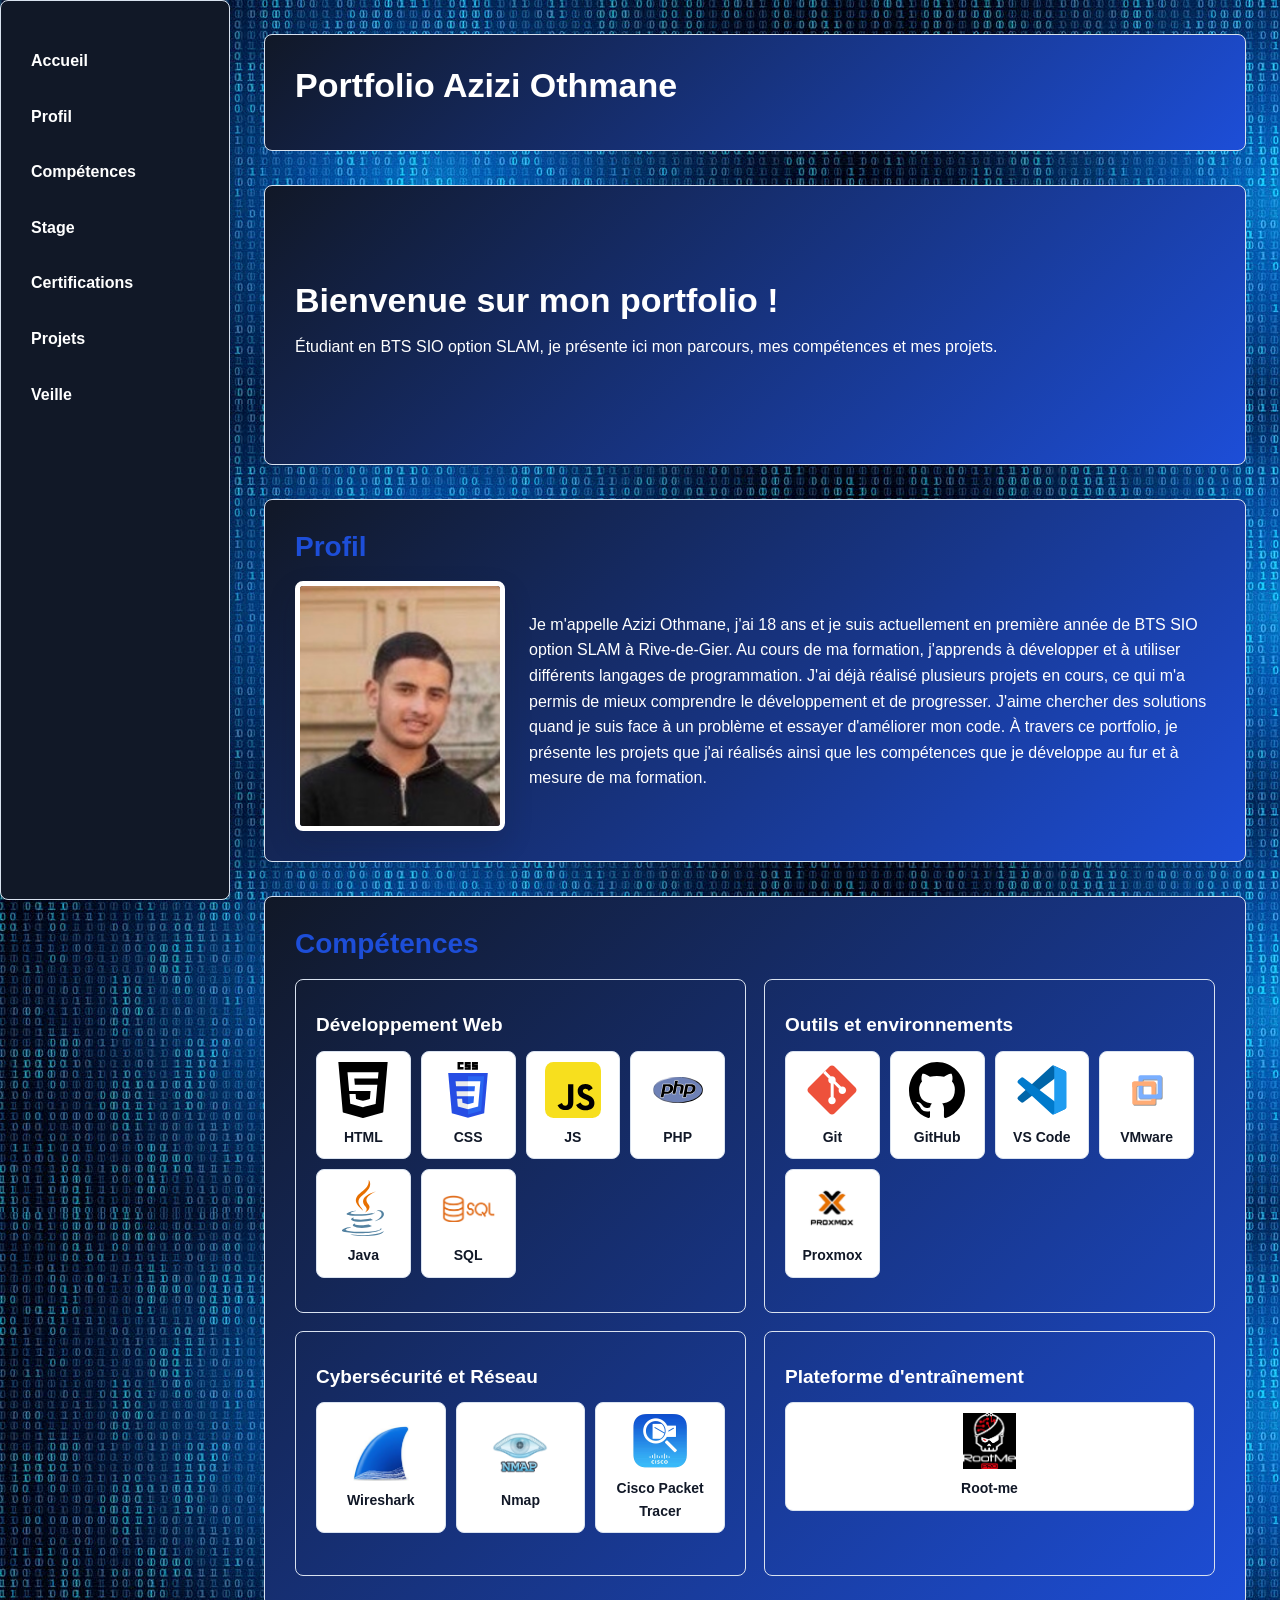
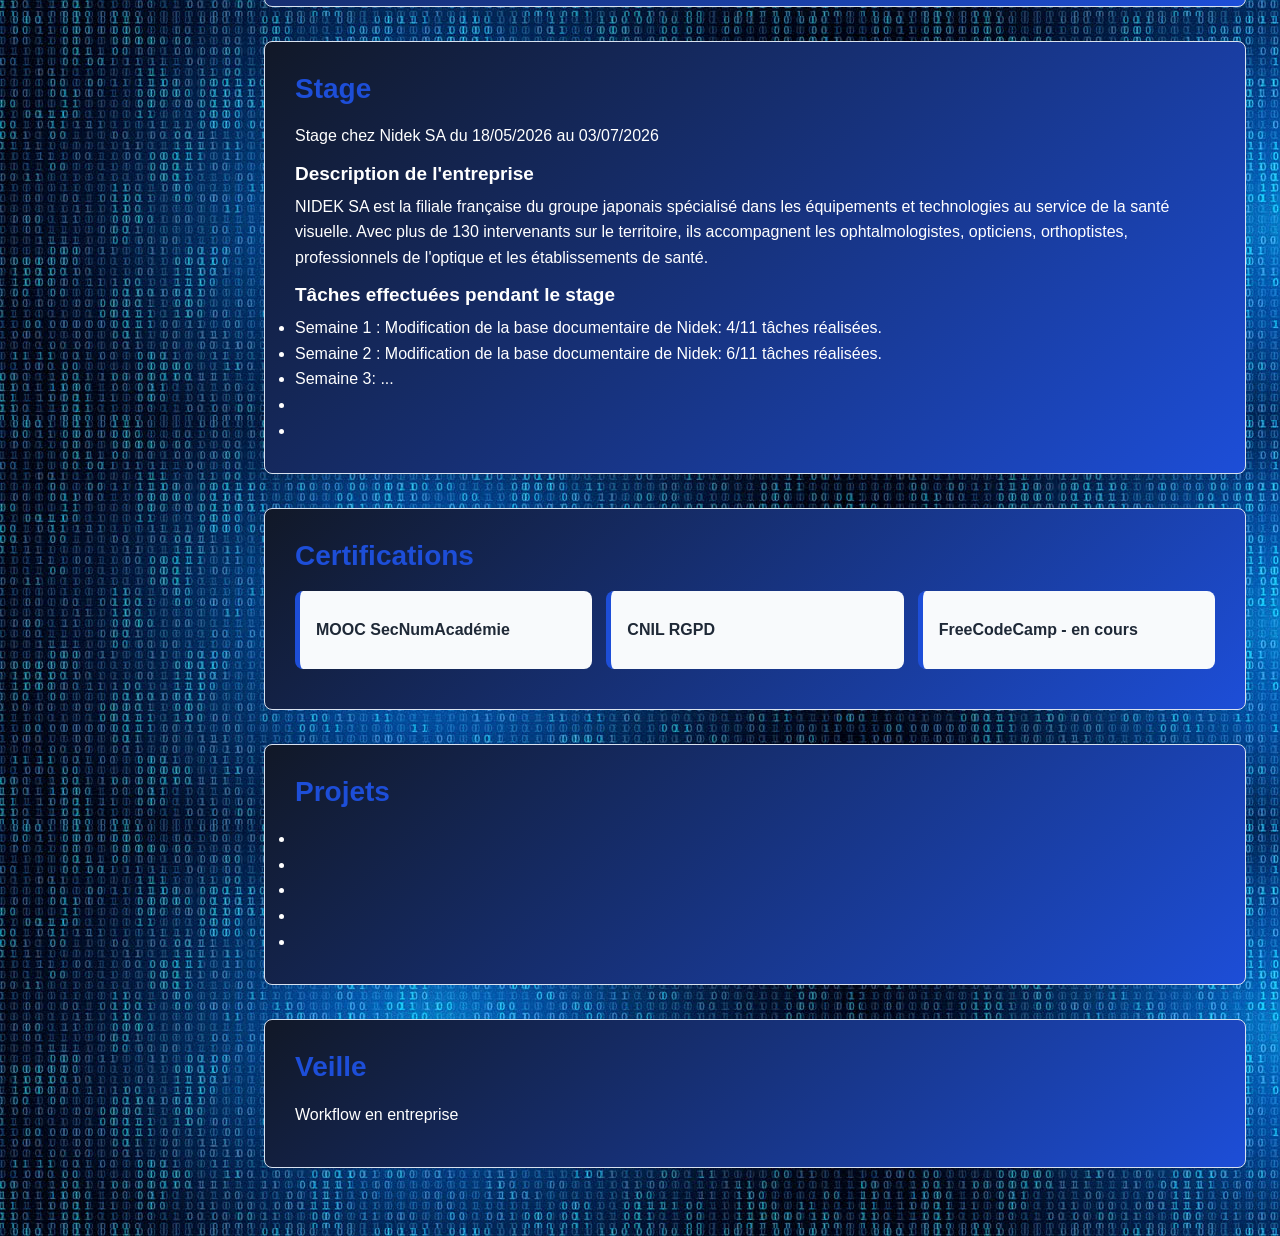
<file: index.html>
<!DOCTYPE html>
<html lang="fr">
<head>
    <meta charset="UTF-8">
    <meta name="viewport" content="width=device-width, initial-scale=1.0">
    <link href="Portfolio.css" rel="stylesheet">
    <title>Portfolio</title>
</head>
<body>
<button id="bouton-menu" aria-label="Ouvrir le menu">☰</button>

<section>
    
    
    <div id="titre">
        <h1>Portfolio Azizi Othmane</h1>
    </div>

    <div id="menu">
        <ul>
            <li><a href="#accueil">Accueil</a></li>
            <li><a href="#profil">Profil</a></li>
            <li><a href="#compétences">Compétences</a></li>
            <li><a href="#stage">Stage</a></li>
            <li><a href="#certifications">Certifications</a></li>
            <li><a href="#projets">Projets</a></li>
            <li><a href="#veille">Veille</a></li>
        </ul>
    </div>

    <div id="accueil">
        <h1>Bienvenue sur mon portfolio !</h1>
        <p>Étudiant en BTS SIO option SLAM, je présente ici mon parcours, mes compétences et mes projets.</p>
    </div>

    <div id="profil">
        <h2>Profil</h2>
        <div class="bloc-avec-image">
            <img class="image-profil" src="images/othmane.jpeg" alt="Photo de profil d'Othmane Azizi">
            <p>Je m'appelle Azizi Othmane, j'ai 18 ans et je suis actuellement en première année de BTS SIO option SLAM à Rive-de-Gier. Au cours de ma formation, j'apprends à développer et à utiliser différents langages de programmation. J'ai déjà réalisé plusieurs projets en cours, ce qui m'a permis de mieux comprendre le développement et de progresser. J'aime chercher des solutions quand je suis face à un problème et essayer d'améliorer mon code. À travers ce portfolio, je présente les projets que j'ai réalisés ainsi que les compétences que je développe au fur et à mesure de ma formation.</p>
        </div>
    </div>

    <div id="compétences">
        <h2>Compétences</h2>
        <div class="grille-compétences">
            <article class="carte-compétence">
                <h3>Développement Web</h3>
                <div class="liste-images-compétences">
                    <span><img src="images/html-5-logo-svgrepo-com.svg" alt="Logo HTML">HTML</span>
                    <span><img src="images/css-3-svgrepo-com.svg" alt="Logo CSS">CSS</span>
                    <span><img src="images/javascript-svgrepo-com.svg" alt="Logo JavaScript">JS</span>
                    <span><img src="images/php-logo-svgrepo-com.svg" alt="Logo PHP">PHP</span>
                    <span><img src="images/java-svgrepo-com.svg" alt="Logo Java">Java</span>
                    <span><img src="images/sql.png" alt="Logo SQL">SQL</span>
                </div>
            </article>

            <article class="carte-compétence">
                <h3>Outils et environnements</h3>
                <div class="liste-images-compétences">
                    <span><img src="images/git-svgrepo-com.svg" alt="Logo Git">Git</span>
                    <span><img src="images/github-142-svgrepo-com.svg" alt="Logo GitHub">GitHub</span>
                    <span><img src="images/vscode-svgrepo-com.svg" alt="Logo VS Code">VS Code</span>
                    <span><img src="images/software-vmware-workstation-svgrepo-com.svg" alt="Logo VMware">VMware</span>
                    <span><img src="images/Proxmox.png" alt="Logo Proxmox">Proxmox</span>
                </div>
            </article>

            <article class="carte-compétence">
                <h3>Cybersécurité et Réseau</h3>
                <div class="liste-images-compétences">
                    <span><img src="images/wireshark.jpg" alt="Logo Wireshark">Wireshark</span>
                    <span><img src="images/nmap.webp" alt="Logo Nmap">Nmap</span>
                    <span><img src="images/cisco.jpg" alt="Logo Cisco Packet Tracer">Cisco Packet Tracer</span>
                </div>
            </article>

            <article class="carte-compétence">
                <h3>Plateforme d'entraînement</h3>
                <div class="liste-images-compétences">
                    <span><img src="images/root-me.png" alt="Logo Root-me">Root-me</span>
                </div>
            </article>
        </div>
    </div>

    <div id="stage">
        <h2>Stage</h2>
        <p>Stage chez Nidek SA du 18/05/2026 au 03/07/2026</p>
        <h3>Description de l'entreprise</h3>
        <p>NIDEK SA est la filiale française du groupe japonais spécialisé dans les équipements et technologies au service de la santé visuelle. Avec plus de 130 intervenants sur le territoire, ils accompagnent les ophtalmologistes, opticiens, orthoptistes, professionnels de l'optique et les établissements de santé.</p>
        <h3>Tâches effectuées pendant le stage</h3>
        <ul>
            <li>Semaine 1 : Modification de la base documentaire de Nidek: 4/11 tâches réalisées.  </li>
            <li>Semaine 2 : Modification de la base documentaire de Nidek: 6/11 tâches réalisées.</li>
            <li>Semaine 3: ...</li>
            <li></li>
            <li></li>
            
        </ul>
    </div>

    <div id="certifications">
        <h2>Certifications</h2>
        <div class="liste-cartes">
            <p>MOOC SecNumAcadémie</p>
            <p>CNIL RGPD</p>
            <p>FreeCodeCamp - en cours</p>
        </div>
    </div>

    <div id="projets">
        <h2>Projets</h2>
        <ul>
            <li></li>
            <li></li>
            <li></li>
            <li></li>
            <li></li>
            
        </ul>
    </div>

    <div id="veille">
        <h2>Veille</h2>
        <p>Workflow en entreprise</p>
    </div>
</section>

<script src="Portfolio.js"></script>
</body>
</html>
</file>
<file: Portfolio.css>
* {
    margin: 0;
    padding: 0;
    box-sizing: border-box;
}

html {
    scroll-behavior: smooth;
}

body {
    min-height: 100vh;
    font-family: Arial, sans-serif;
    color: #1f2937;
    background: #f4f7fb;
    line-height: 1.6;
    background-image: url("images/image-fond.jpg");
}

#bouton-menu {
    display: none;
    position: fixed;
    top: 16px;
    left: 16px;
    z-index: 20;
    width: 44px;
    height: 44px;
    border: none;
    border-radius: 8px;
    color: white;
    background-color: #1d4ed8;
    font-size: 24px;
    cursor: pointer;
}


#menu {
    position: fixed;
    left: 0;
    top: 0;
    width: 230px;
    height: 100%;
    background-color: #111827;
    color: white;
    padding: 28px 18px;
    box-shadow: 8px 0 24px rgba(17, 24, 39, 0.12);
}

#menu ul {
    list-style: none;
}

#menu li {
    margin: 8px 0;
}

#menu a {
    display: block;
    padding: 11px 12px;
    border-radius: 8px;
    color: white;
    text-decoration: none;
    font-weight: 700;
    transition: background-color 0.2s ease, transform 0.2s ease;
}

#menu a:hover {
    background-color: #1d4ed8;
    transform: translateX(4px);
}

section {
    margin-left: 230px;
    padding: 34px;
}

section > div {
    max-width: 1050px;
    margin: 0 auto 34px;
    padding: 30px;
    border: 1px solid #d9e2ef;
    border-radius: 8px;
    background-color: white;
    box-shadow: 0 14px 35px rgba(31, 41, 55, 0.08);
}

#titre {
    background: linear-gradient(135deg, #111827, #1d4ed8);
    color: white;
}

#accueil {
    min-height: 280px;
    display: flex;
    flex-direction: column;
    justify-content: center;
    background: linear-gradient(135deg, #111827, #1d4ed8);
    color: white;
}

h1,
h2,
h3 {
    line-height: 1.2;
}

h1 {
    margin-bottom: 14px;
    font-size: 34px;
}

h2 {
    margin-bottom: 18px;
    color: #1d4ed8;
    font-size: 28px;
}

#titre h1,
#accueil h1 {
    color: white;
}

h3 {
    margin: 14px 0 8px;
    color: #ffffff;
    font-size: 19px;
}

p {
    margin-bottom: 10px;
}

.bloc-avec-image {
    display: grid;
    grid-template-columns: 210px 1fr;
    gap: 24px;
    align-items: center;
}

.bloc-avec-image img {
    width: 100%;
    max-width: 210px;
}

#profil{
    background: linear-gradient(135deg, #111827, #1d4ed8);
    color: #ffffff;
}
#compétences{
    background: linear-gradient(135deg, #111827, #1d4ed8);
    color: #ffffff;
}
#stage{
    background: linear-gradient(135deg, #111827, #1d4ed8);
    color: #ffffff;
}
#certifications{
    background: linear-gradient(135deg, #111827, #1d4ed8);
}

#projets{
    background: linear-gradient(135deg, #111827, #1d4ed8);
    color: #ffffff;
}
#veille{
    background: linear-gradient(135deg, #111827, #1d4ed8);
    color: #ffffff;
}

.image-profil {
    width: 210px;
    height: 250px;
    border: 5px solid white;
    border-radius: 8px;
    object-fit: cover;
    object-position: center 42%;
    box-shadow: 0 12px 28px rgba(17, 24, 39, 0.18);
}

.grille-compétences {
    display: grid;
    grid-template-columns: repeat(2, minmax(0, 1fr));
    gap: 18px;
}

.carte-compétence {
    min-height: 245px;
    padding: 20px;
    border: 1px solid #d9e2ef;
    border-radius: 8px;
    background-color: linear-gradient(135deg, #111827, #1d4ed8);

}

.carte-compétence img {
    display: block;
    width: 92px;
    height: 92px;
    margin-bottom: 12px;
}

.liste-images-compétences {
    display: grid;
    grid-template-columns: repeat(auto-fit, minmax(92px, 1fr));
    gap: 10px;
    margin: 14px 0;
}

.liste-images-compétences span {
    display: flex;
    flex-direction: column;
    align-items: center;
    justify-content: center;
    min-height: 96px;
    padding: 10px;
    border: 1px solid #d9e2ef;
    border-radius: 8px;
    background-color: white;
    color: #111827;
    font-size: 14px;
    font-weight: 700;
    text-align: center;
}

.liste-images-compétences span img {
    width: 56px;
    height: 56px;
    object-fit: contain;
    margin-bottom: 8px;
}

.liste-cartes {
    display: grid;
    grid-template-columns: repeat(3, minmax(0, 1fr));
    gap: 14px;
}

.liste-cartes p {
    min-height: 78px;
    display: flex;
    align-items: center;
    padding: 16px;
    border-left: 5px solid #1d4ed8;
    border-radius: 8px;
    background-color: #f8fafc;
    font-weight: 700;
}

@media (max-width: 800px) {
    #bouton-menu {
        display: block;
    }

    #menu {
        width: 245px;
        transform: translateX(-100%);
        transition: transform 0.25s ease;
    }

    #menu.active {
        transform: translateX(0);
    }

    section {
        margin-left: 0;
        padding: 78px 16px 24px;
    }

    section > div {
        padding: 22px;
    }

    .bloc-avec-image,
    .grille-compétences,
    .liste-cartes {
        grid-template-columns: 1fr;
    }

    .liste-images-compétences {
        grid-template-columns: repeat(2, minmax(0, 1fr));
    }

    .bloc-avec-image img {
        max-width: 180px;
    }
}
</file>
